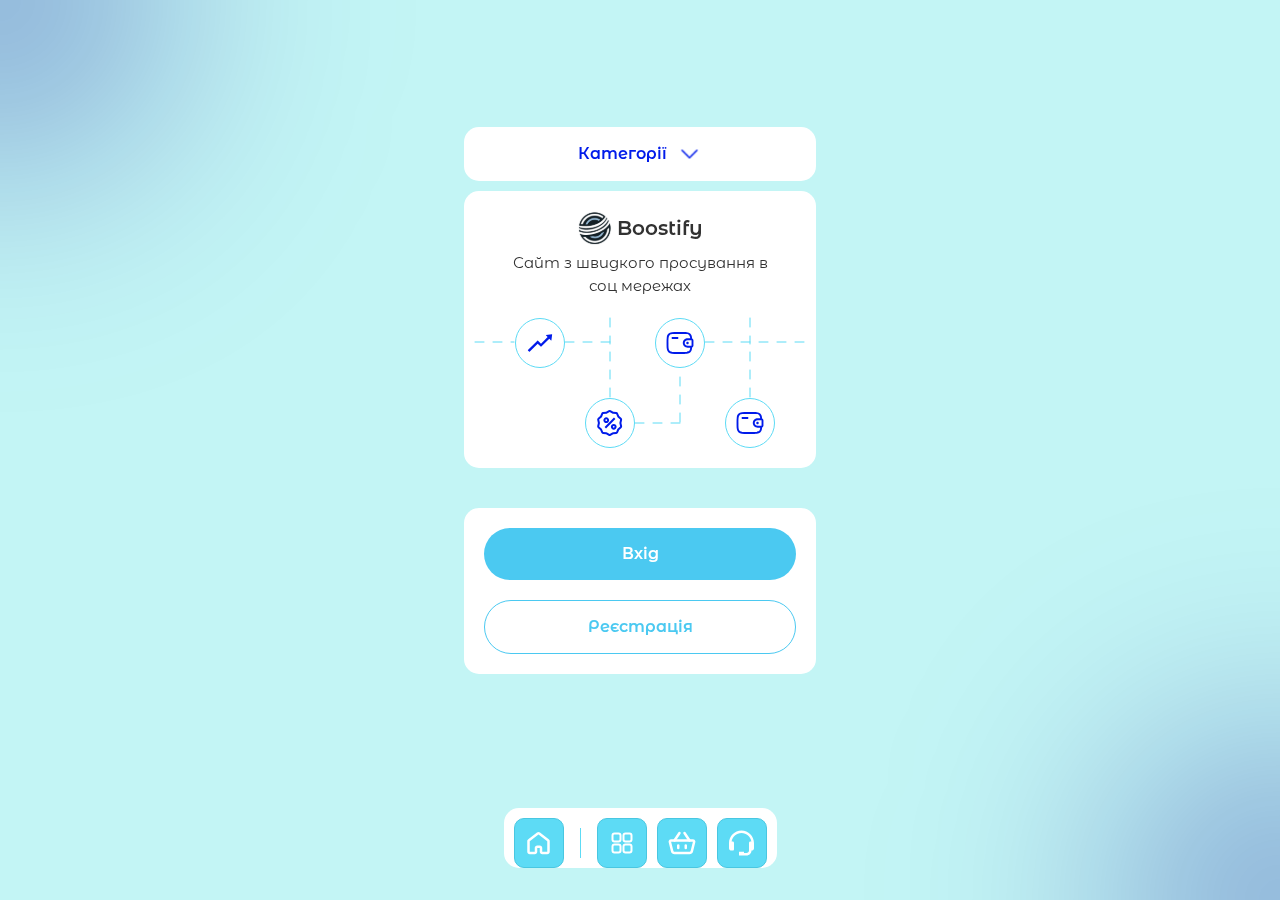
<file: index.html>
<!DOCTYPE html>
<html lang="en">

<head>
  <meta charset="UTF-8">
  <meta name="viewport" content="width=device-width, initial-scale=1.0">
  <title>Boostify</title>
  <link rel="stylesheet" href="css/index.css">
  <link rel="stylesheet" href="css/main.css">
  <link rel="stylesheet" href="css/footer.css">
</head>

<body>

  <div class="container">
    <div class="page__wrapper">
      <div class="main__page_content">
        <div class="main__page_upper">
          <div class="main__page_categories">
            <button class="main__page_category_btn" name="main__page_category_btn">
              <p class="main__page_categories_title">категорії</p>
              <a href="#">
                <img src="icons/arrow_down.svg" alt="">
              </a>
            </button>
            <div class="main__page_category_options">
              <div class="main__page_category_option">
                <img src="icons/instagram_logo.svg" alt="">
                <p class="main__page_category_name">instagram</p>
              </div>
              <div class="main__page_category_option">
                <img src="icons/tiktok_logo.svg" alt="">
                <p class="main__page_category_name">TikTok</p>
              </div>
              <div class="main__page_category_option">
                <img src="icons/telegram_logo.svg" alt="">
                <p class="main__page_category_name">telegram</p>
              </div>
            </div>
          </div>
          <div class="main__page_info">
            <div class="main__page_info_upper">
              <div class="main__page_info_logo">
                <img src="icons/boostify_logo.svg" alt="">
                <p class="boostify__logo_text">boostify</p>
              </div>
              <p class="main__page_info_desc">
                Сайт з швидкого просування в соц мережах
              </p>
            </div>
            <img src="imgs/branches.svg" alt="">
          </div>
        </div>
        <div class="main__page_lower">
          <a class="main__page_btn" href="pages/login.html">
            <button class="main__page_login">вхід</button>
          </a>
          <a class="main__page_btn" href="pages/register.html">
            <button class="main__page_register">реєстрація</button>
          </a>
        </div>
      </div>
      <div class="page__footer">
        <a class="footer__icon" href="./index.html">
          <img src="icons/home.svg" alt="">
        </a>
        <div class="vertical__line"></div>
        <div class="footer__other_icons">
          <a class="footer__icon" href="pages/order.html">
            <img src="icons/order.svg" alt="">
          </a>
          <a class="footer__icon" href="#">
            <img src="icons/cart.svg" alt="">
          </a>
          <a class="footer__icon" href="#">
            <img src="icons/support.svg" alt="">
          </a>
        </div>
      </div>
    </div>
  </div>

  <script>
    const selectBtn = document.querySelector(".main__page_category_btn")
    const options = document.querySelector(".main__page_category_options")

    const checkOptionsDisplay = () => {
      return options.style.display === "flex";
    }

    selectBtn.addEventListener("click", () => {
      options.style.display = checkOptionsDisplay() ? (options.style.display = "none", selectBtn.style.justifyContent = "center") : (options.style.display = "flex", selectBtn.style.justifyContent = "space-between")
    })
  </script>
</body>
</html>
</file>
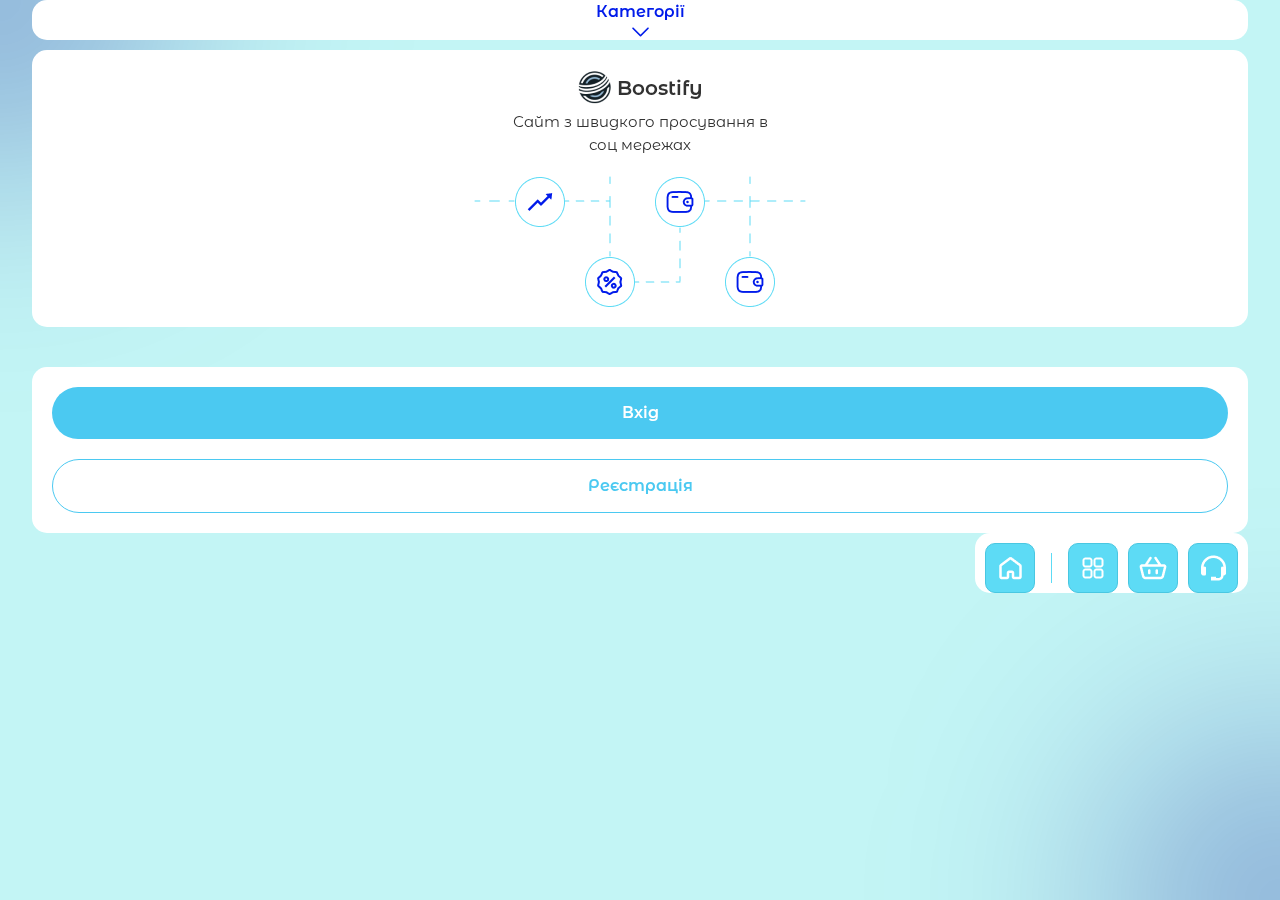
<file: pages/index.html>
<!DOCTYPE html>
<html lang="en">

<head>
  <meta charset="UTF-8">
  <meta name="viewport" content="width=device-width, initial-scale=1.0">
  <title>Boostify</title>
  <link rel="stylesheet" href="../css/index.css">
  <link rel="stylesheet" href="../css/main.css">
  <link rel="stylesheet" href="../css/footer.css">
</head>

<body>

  <div class="container">
    <div class="page_wrapper">
      <div class="main__page_content">
        <div class="main__page_upper">
          <div class="main__page_categories">
            <p class="main__page_categories_title">категорії</p>
            <a href="#">
              <img src="../icons/arrow_down.png" alt="">
            </a>
          </div>
          <div class="main__page_info">
            <div class="main__page_info_upper">
              <div class="main__page_info_logo">
                <img src="../icons/boostify_logo.png" alt="">
                <p class="boostify__logo_text">boostify</p>
              </div>
              <p class="main__page_info_desc">
                Сайт з швидкого просування в соц мережах
              </p>
            </div>
            <img src="../imgs/branches.png" alt="">
          </div>
        </div>
        <div class="main__page_lower">
          <a class="main__page_btn" href="../pages/login.html">
            <button class="main__page_login">вхід</button>
          </a>
          <a class="main__page_btn" href="../pages/register.html">
            <button class="main__page_register">реєстрація</button>
          </a>
        </div>
      </div>
      <div class="page__footer">
        <a class="footer__icon" href="../pages/index.html">
          <img src="../icons/home.png" alt="">
        </a>
        <div class="vertical__line"></div>
        <div class="footer__other_icons">
          <a class="footer__icon" href="#">
            <img src="../icons/windows.png" alt="">
          </a>
          <a class="footer__icon" href="#">
            <img src="../icons/cart.png" alt="">
          </a>
          <a class="footer__icon" href="#">
            <img src="../icons/support.png" alt="">
          </a>
        </div>
      </div>
    </div>
  </div>

</body>
</html>
</file>
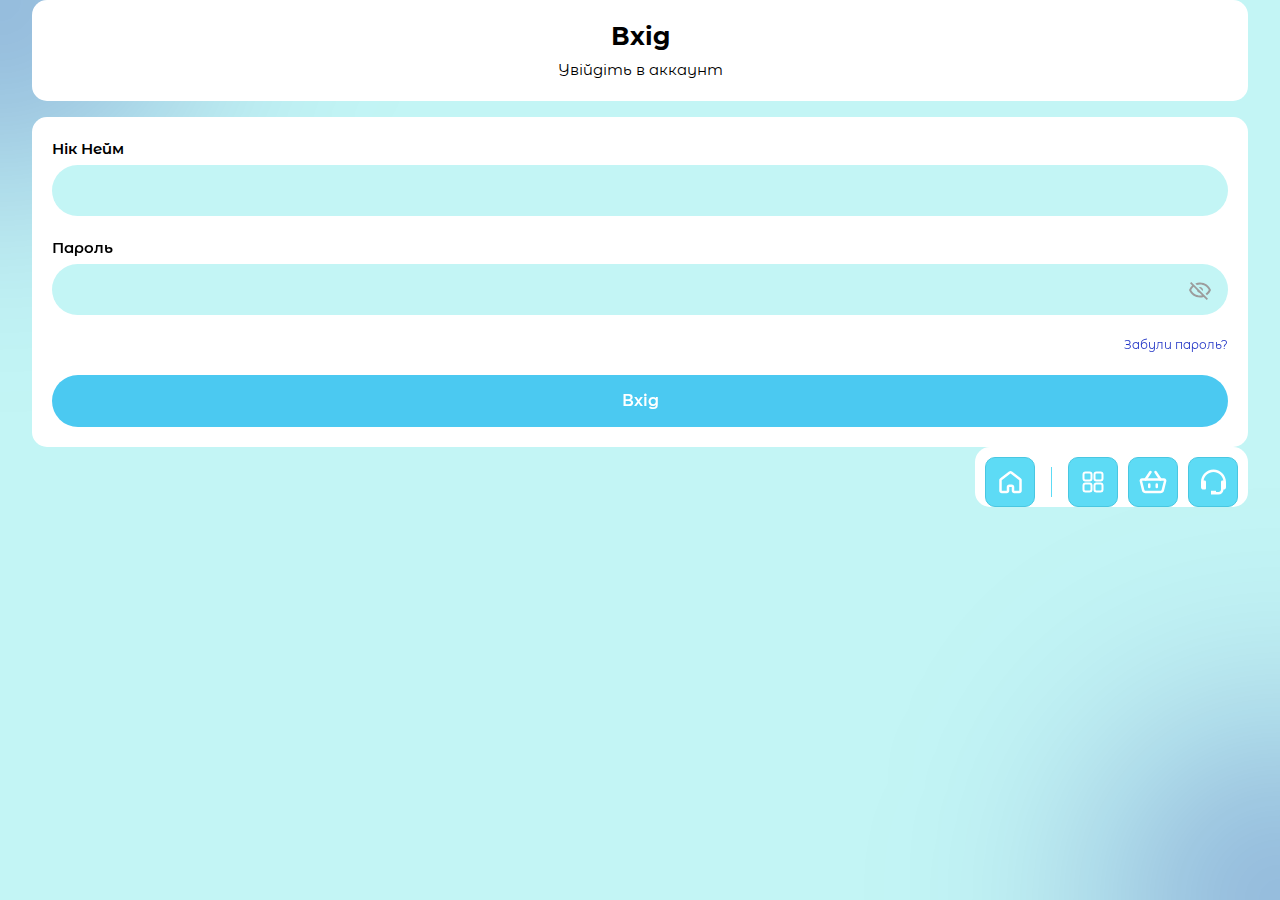
<file: login.html>
<!DOCTYPE html>
<html lang="en">
<head>
  <meta charset="UTF-8">
  <meta name="viewport" content="width=device-width, initial-scale=1.0">
  <title>Boostify | Login</title>
  <link rel="stylesheet" href="css/index.css">
  <link rel="stylesheet" href="css/footer.css">
  <link rel="stylesheet" href="css/login.css">
</head>
<body>

  <div class="container">
    <div class="page_wrapper">
      <div class="login__page_content">
        <div class="login__page_title">
          <h3 class="login__page_title_main">вхід</h3>
          <p class="login__page_title_desc">Увійдіть в аккаунт</p>
        </div>
        <div class="login__page_loginform">
          <div class="input__container">
            <p class="nickname__input_text">нік нейм</p>
            <input class="login__input" type="text">
          </div>
          <div class="input__container">
            <p class="password__input_text">пароль</p>
            <div class="input__password_container">
              <input class="login__input" type="password">
              <button class="login__hide_password">
                <img src="icons/password_hide.svg" alt="">
              </button>
            </div>
          </div>
          <a class="login__forgot_password" href="index.html">
            <p class="login__forgot_password">Забули пароль?</p>
          </a>
          <button class="login__login_btn">вхід</button>
        </div>
      </div>
      <div class="page__footer">
        <a class="footer__icon" href="index.html">
          <img src="icons/home.svg" alt="">
        </a>
        <div class="vertical__line"></div>
        <div class="footer__other_icons">
          <a class="footer__icon" href="#">
            <img src="icons/windows.svg" alt="">
          </a>
          <a class="footer__icon" href="#">
            <img src="icons/cart.svg" alt="">
          </a>
          <a class="footer__icon" href="#">
            <img src="icons/support.svg" alt="">
          </a>
        </div>
      </div>
    </div>
  </div>

</body>
</html>
</file>
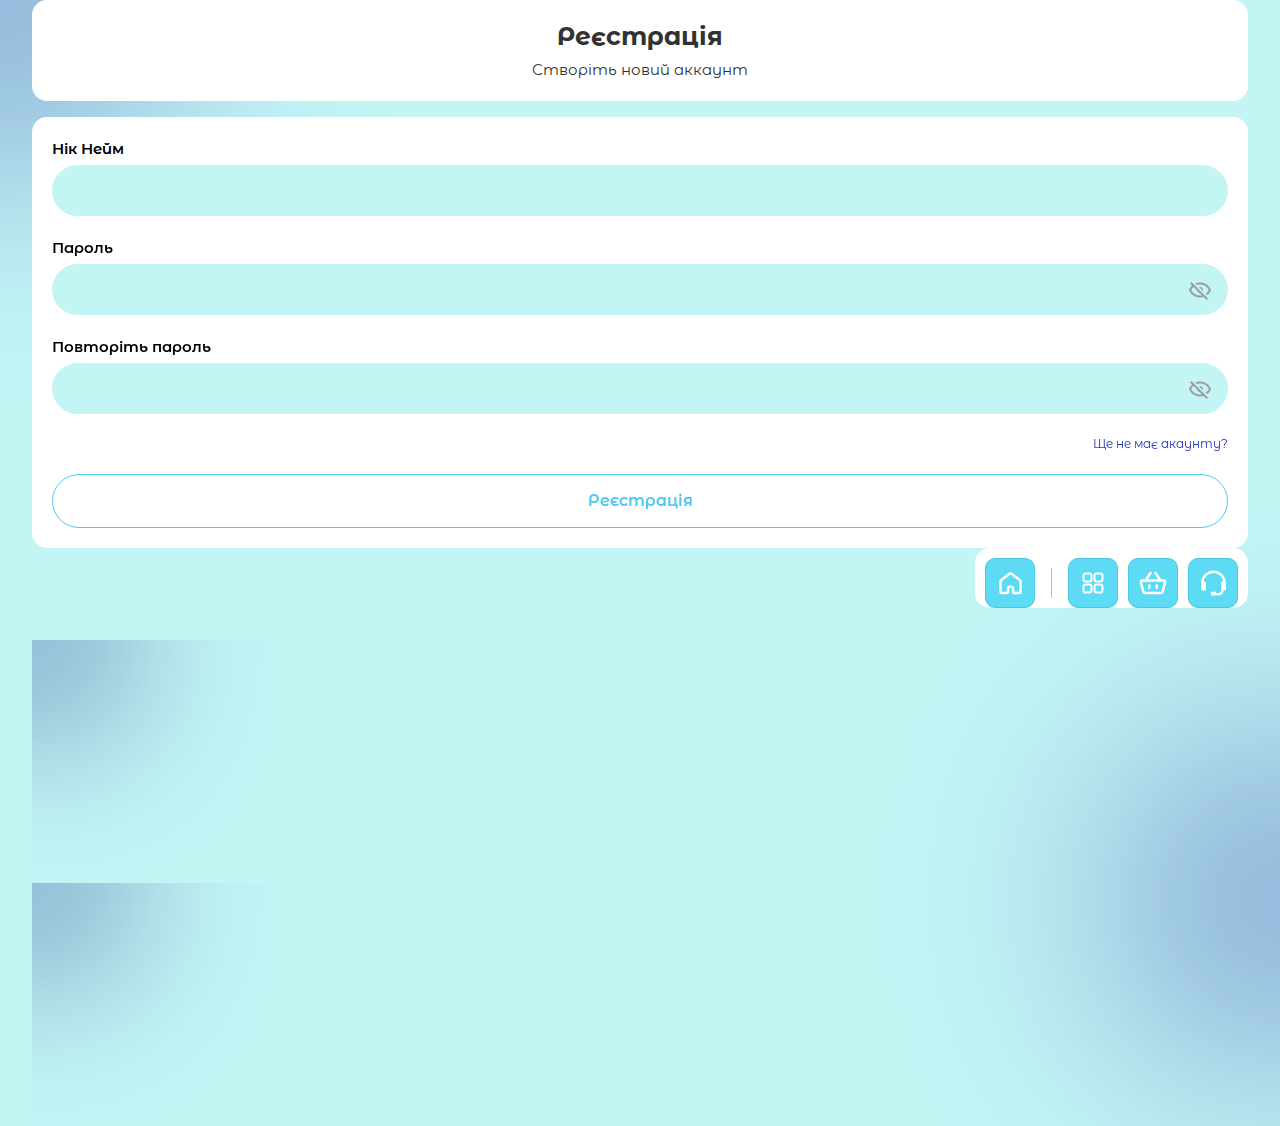
<file: register.html>
<!DOCTYPE html>
<html lang="en">
<head>
  <meta charset="UTF-8">
  <meta name="viewport" content="width=device-width, initial-scale=1.0">
  <title>Boostify | Register</title>
  <link rel="stylesheet" href="css/index.css">
  <link rel="stylesheet" href="css/footer.css">
  <link rel="stylesheet" href="css/register.css">
</head>
<body>

  <div class="container">
    <div class="page_wrapper">
      <div class="register__page_content">
        <div class="register__page_title">
          <h3 class="register__page_title_main">реєстрація</h3>
          <p class="register__page_title_desc">Створіть новий аккаунт</p>
        </div>
        <div class="register__page_registerform">
          <div class="input__container">
            <p class="nickname__input_text">нік нейм</p>
            <input class="register__input" type="text">
          </div>
          <div class="input__container">
            <p class="password__input_text">пароль</p>
            <div class="input__password_container">
              <input class="register__input" type="password">
              <button class="register__hide_password">
                <img src="icons/password_hide.png" alt="">
              </button>
            </div>
          </div>
          <div class="input__container">
            <p class="password__confirm_input_text">Повторіть пароль</p>
            <div class="input__password_confirm_container">
              <input class="register__input" type="password">
              <button class="register__hide_password">
                <img src="icons/password_hide.png" alt="">
              </button>
            </div>
          </div>
          <a class="register__noaccount" href="index.html">
            <p class="register__noaccount">Ще не має акаунту?</p>
          </a>
          <button class="register__register_btn">реєстрація</button>
        </div>
      </div>
      <div class="page__footer">
        <a class="footer__icon" href="index.html">
          <img src="icons/home.svg" alt="">
        </a>
        <div class="vertical__line"></div>
        <div class="footer__other_icons">
          <a class="footer__icon" href="#">
            <img src="icons/windows.svg" alt="">
          </a>
          <a class="footer__icon" href="#">
            <img src="icons/cart.svg" alt="">
          </a>
          <a class="footer__icon" href="#">
            <img src="icons/support.svg" alt="">
          </a>
        </div>
      </div>
    </div>
    <img class="circle__blur circle__blur_left" src="icons/blur_circle.svg" alt="">
    <img class="circle__blur circle__blur_right" src="icons/blur_circle.svg" alt="">
  </div>

</body>
</html>
</file>
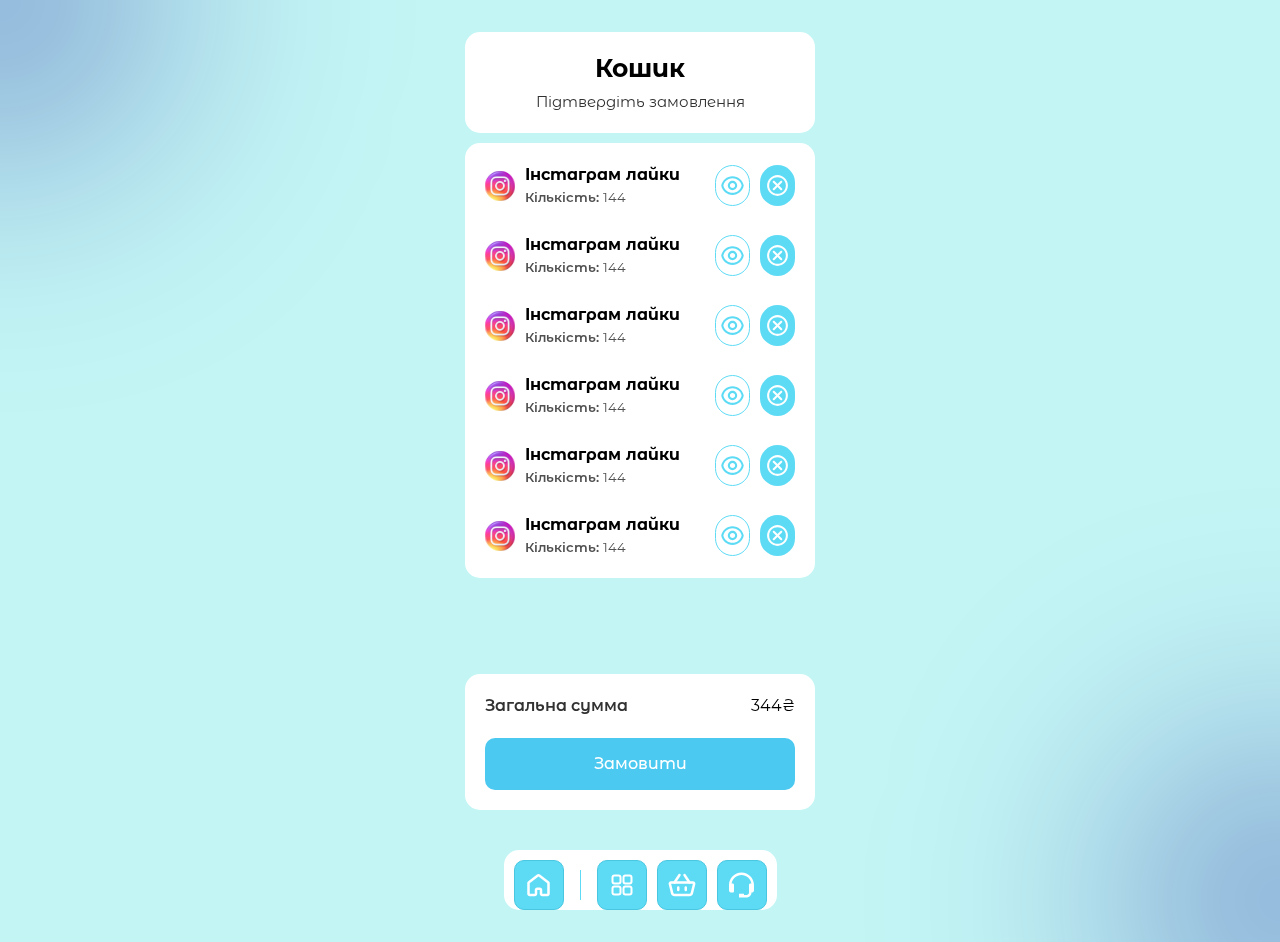
<file: pages/cart.html>
<!DOCTYPE html>
<html lang="en">

<head>
  <meta charset="UTF-8">
  <meta name="viewport" content="width=device-width, initial-scale=1.0">
  <title>Boostify | Cart</title>
  <link rel="stylesheet" href="../css/index.css">
  <link rel="stylesheet" href="../css/footer.css">
  <link rel="stylesheet" href="../css/cart.css">
</head>

<body>

  <div class="container">
    <div class="page__wrapper">
      <div class="cart__page_content">
        <div class="cart__page_main">
          <div class="cart__page_main_title">
            <h3 class="cart__page_main_text">кошик</h3>
            <p class="cart__page_main_desc">Підтвердіть замовлення</p>
          </div>
          <div class="cart__page_main_services">
            <div class="cart__page_main_service">
              <img src="../icons/instagram_logo.svg" alt="">
              <div class="cart__service_info">
                <h4 class="cart__service_name">Інстаграм лайки</h4>
                <p class="cart__service_quantity">Кількість: <span class="cart__service_quantity_number">144</span></p>
              </div>
              <div class="cart__page_main_service_actions">
                <button>
                  <img src="../icons/service_info.svg" alt="">
                </button>
                <button>
                  <img src="../icons/service_delete.svg" alt="">
                </button>
              </div>
            </div>
            <div class="cart__page_main_service">
              <img src="../icons/instagram_logo.svg" alt="">
              <div class="cart__service_info">
                <h4 class="cart__service_name">Інстаграм лайки</h4>
                <p class="cart__service_quantity">Кількість: <span class="cart__service_quantity_number">144</span></p>
              </div>
              <div class="cart__page_main_service_actions">
                <button>
                  <img src="../icons/service_info.svg" alt="">
                </button>
                <button>
                  <img src="../icons/service_delete.svg" alt="">
                </button>
              </div>
            </div>
            <div class="cart__page_main_service">
              <img src="../icons/instagram_logo.svg" alt="">
              <div class="cart__service_info">
                <h4 class="cart__service_name">Інстаграм лайки</h4>
                <p class="cart__service_quantity">Кількість: <span class="cart__service_quantity_number">144</span></p>
              </div>
              <div class="cart__page_main_service_actions">
                <button>
                  <img src="../icons/service_info.svg" alt="">
                </button>
                <button>
                  <img src="../icons/service_delete.svg" alt="">
                </button>
              </div>
            </div>
            <div class="cart__page_main_service">
              <img src="../icons/instagram_logo.svg" alt="">
              <div class="cart__service_info">
                <h4 class="cart__service_name">Інстаграм лайки</h4>
                <p class="cart__service_quantity">Кількість: <span class="cart__service_quantity_number">144</span></p>
              </div>
              <div class="cart__page_main_service_actions">
                <button>
                  <img src="../icons/service_info.svg" alt="">
                </button>
                <button>
                  <img src="../icons/service_delete.svg" alt="">
                </button>
              </div>
            </div>
            <div class="cart__page_main_service">
              <img src="../icons/instagram_logo.svg" alt="">
              <div class="cart__service_info">
                <h4 class="cart__service_name">Інстаграм лайки</h4>
                <p class="cart__service_quantity">Кількість: <span class="cart__service_quantity_number">144</span></p>
              </div>
              <div class="cart__page_main_service_actions">
                <button>
                  <img src="../icons/service_info.svg" alt="">
                </button>
                <button>
                  <img src="../icons/service_delete.svg" alt="">
                </button>
              </div>
            </div>
            <div class="cart__page_main_service">
              <img src="../icons/instagram_logo.svg" alt="">
              <div class="cart__service_info">
                <h4 class="cart__service_name">Інстаграм лайки</h4>
                <p class="cart__service_quantity">Кількість: <span class="cart__service_quantity_number">144</span></p>
              </div>
              <div class="cart__page_main_service_actions">
                <button>
                  <img src="../icons/service_info.svg" alt="">
                </button>
                <button>
                  <img src="../icons/service_delete.svg" alt="">
                </button>
              </div>
            </div>
          </div>
        </div>
        <div class="cart__page_total">
          <div class="cart__page_total_title">
            <p class="cart__page_total_price_text">Загальна сумма</p>
            <p class="cart__page_total_price">344₴</p>
          </div>
          <button class="cart__page_total_order_btn" id="orderBtn">замовити</button>
        </div>
      </div>
      <div class="page__footer">
        <a class="footer__icon" href="../index.html">
          <img src="../icons/home.svg" alt="">
        </a>
        <div class="vertical__line"></div>
        <div class="footer__other_icons">
          <a class="footer__icon" href="../pages/order.html">
            <img src="../icons/order.svg" alt="">
          </a>
          <a class="footer__icon" href="../pages/cart.html">
            <img src="../icons/cart.svg" alt="">
          </a>
          <a class="footer__icon" target="_blank" href="https://t.me//riseapp_support">
            <img src="../icons/support.svg" alt="">
          </a>
        </div>
      </div>
    </div>

    <div class="modal__contact" id="modalWindow">
      <div class="modal__contact_container">
        <div class="modal__contact_top">
          <img class="modal__contact_top_img" src="../icons/telegram_logo.svg" alt="">
          <input type="text" class="modal__contact_top_input" placeholder="Telegram нік або номер">
        </div>
        <div class="modal__contact_bottom">
          <button class="modal__contact_bottom_confirm">підтвердити</button>
          <button class="modal__contact_bottom_close" id="modalCloseBtn">
            <img src="../icons/modal_close.svg" alt="">
          </button>
        </div>
      </div>
    </div>
  </div>

  <script>
    const orderBtn = document.getElementById("orderBtn")
    const modalWindow = document.getElementById("modalWindow")

    const modalCloseBtn = document.getElementById("modalCloseBtn")

    const checkModalDisplay = () => {
      return modalWindow.style.display === "none";
    }

    orderBtn.addEventListener("click", () => {
      if (checkModalDisplay()) {
        modalWindow.style.display = "flex";
      } else {
        modalWindow.style.display = "none";
      }
    })

    modalCloseBtn.addEventListener("click", () => {
      modalWindow.style.display = "none"
    })
  </script>

</body>

</html>
</file>
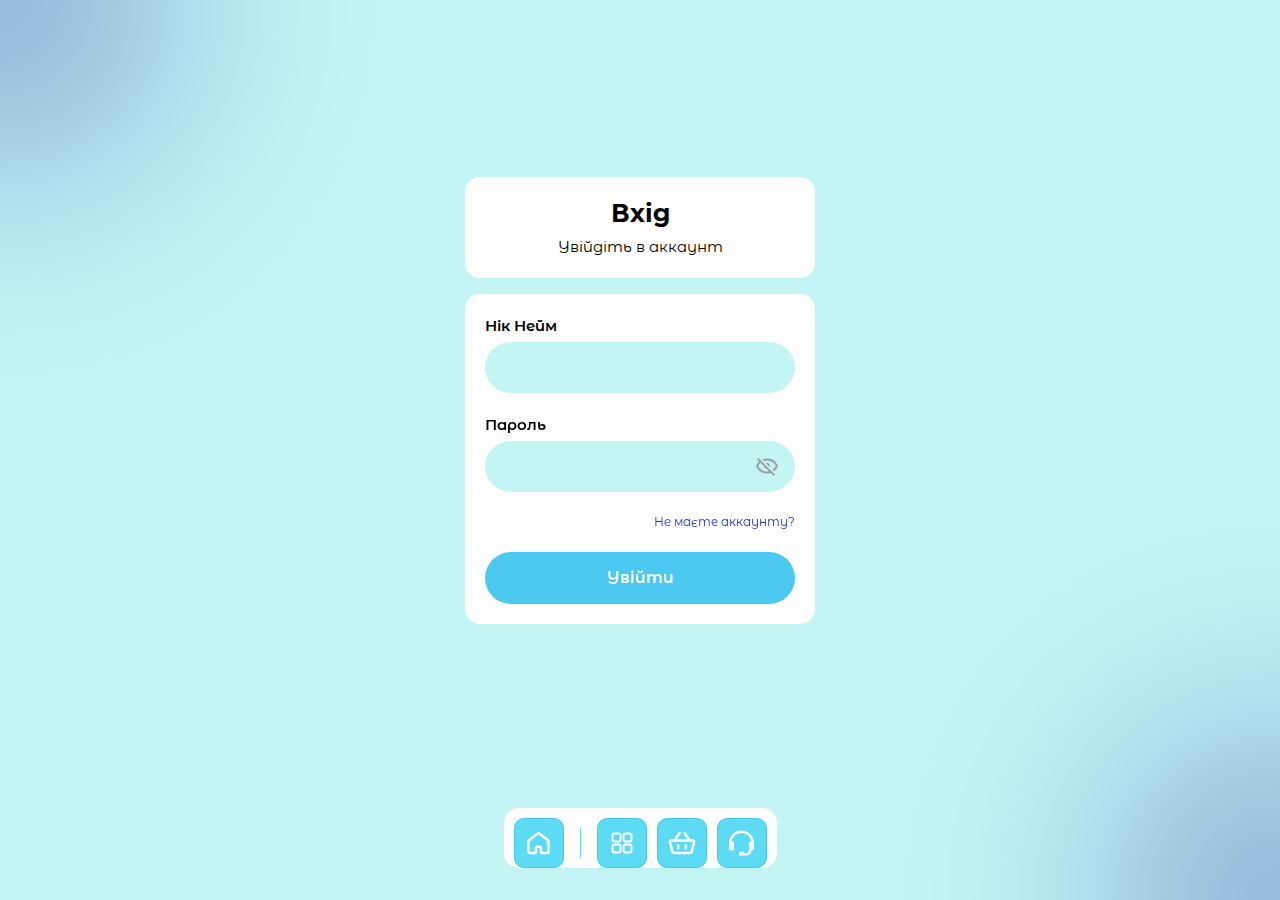
<file: pages/login.html>
<!DOCTYPE html>
<html lang="en">
<head>
  <meta charset="UTF-8">
  <meta name="viewport" content="width=device-width, initial-scale=1.0">
  <title>Boostify | Login</title>
  <link rel="stylesheet" href="../css/index.css">
  <link rel="stylesheet" href="../css/footer.css">
  <link rel="stylesheet" href="../css/login.css">
</head>
<body>

  <div class="container">
    <div class="page__wrapper">
      <div class="login__page_content">
        <div class="login__page_title">
          <h3 class="login__page_title_main">вхід</h3>
          <p class="login__page_title_desc">Увійдіть в аккаунт</p>
        </div>
        <div class="login__page_loginform">
          <div class="input__container">
            <p class="nickname__input_text">нік нейм</p>
            <input class="login__input" type="text">
          </div>
          <div class="input__container">
            <p class="password__input_text">пароль</p>
            <div class="input__password_container">
              <input class="login__input" type="password" id="passwordInput">
              <button class="login__hide_password" id="loginTogglePassword">
                <img src="../icons/password_hide.svg" alt="">
              </button>
            </div>
          </div>
          <a class="login__forgot_password" href="./register.html">
            <p class="login__forgot_password">Не маєте аккаунту?</p>
          </a>
          <button class="login__login_btn">увійти</button>
        </div>
      </div>
      <div class="page__footer">
        <a class="footer__icon" href="../index.html">
          <img src="../icons/home.svg" alt="">
        </a>
        <div class="vertical__line"></div>
        <div class="footer__other_icons">
          <a class="footer__icon" href="../pages/order.html">
            <img src="../icons/order.svg" alt="">
          </a>
          <a class="footer__icon" href="#">
            <img src="../icons/cart.svg" alt="">
          </a>
          <a class="footer__icon" href="#">
            <img src="../icons/support.svg" alt="">
          </a>
        </div>
      </div>
    </div>
  </div>

  <script>
    const togglePasswordBtn = document.getElementById("loginTogglePassword")
    const passwordInput = document.getElementById("passwordInput")
    
    togglePasswordBtn.addEventListener("click", () => {
      if (passwordInput.type === "password") {
        passwordInput.type = "text"
      } else {
        passwordInput.type = "password"
      }
    })
  </script>

</body>
</html>
</file>
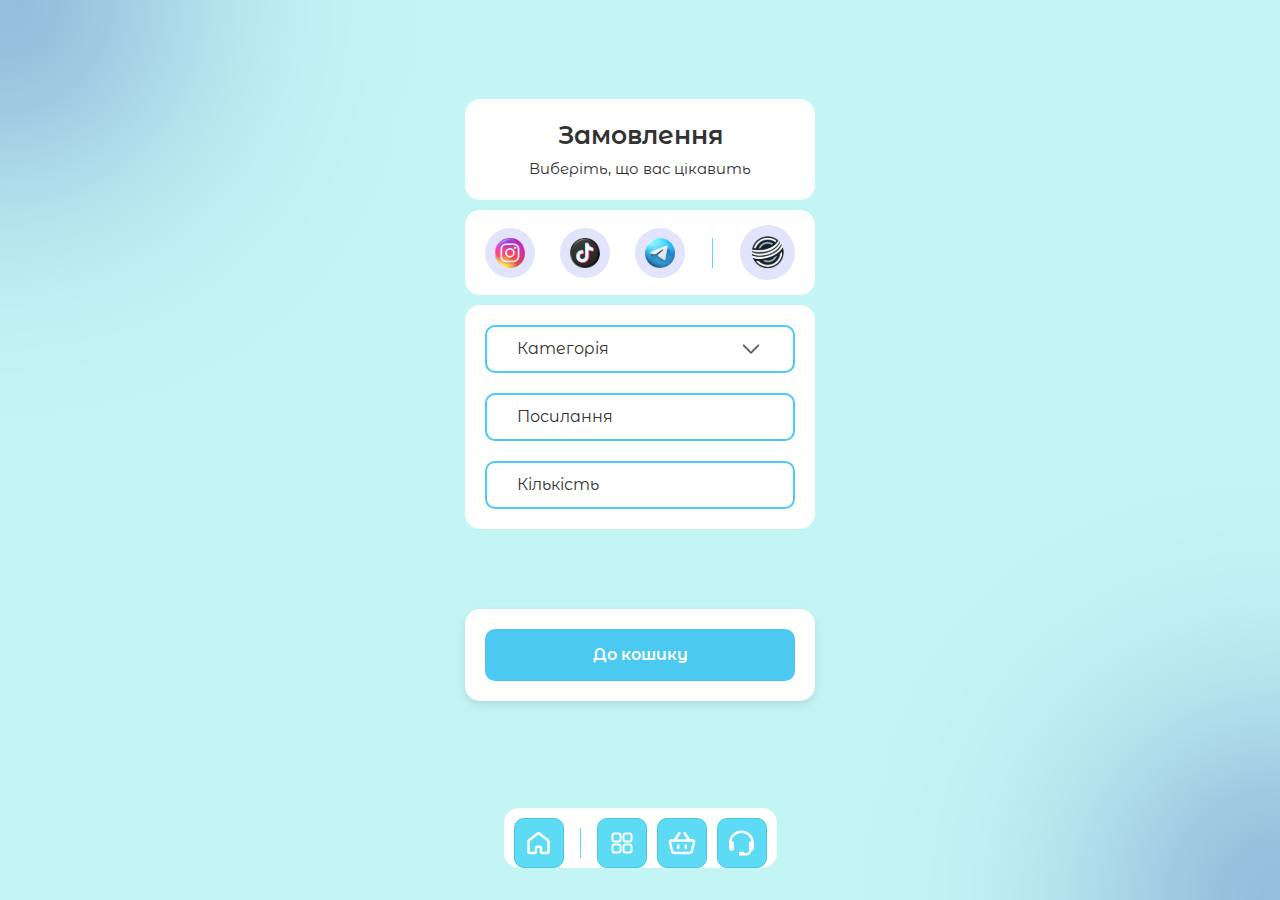
<file: pages/order.html>
<!DOCTYPE html>
<html lang="en">

<head>
  <meta charset="UTF-8">
  <meta name="viewport" content="width=device-width, initial-scale=1.0">
  <title>Boostify | Order</title>
  <link rel="stylesheet" href="../css/index.css">
  <link rel="stylesheet" href="../css/footer.css">
  <link rel="stylesheet" href="../css/order.css">
</head>

<body>

  <div class="container">
    <div class="page__wrapper">
      <div class="order__page__content">
        <div class="order__page_main">
          <div class="order__page_top">
            <h3 class="order__page_top_title">замовлення</h3>
            <p class="order__page_top_desc">Виберіть, що вас цікавить</p>
          </div>
          <div class="order__page_mid">
            <div class="order__page_mid_services">
              <button class="order__page_mid_service">
                <img src="../icons/instagram_logo.svg" alt="">
              </button>
              <button class="order__page_mid_service">
                <img src="../icons/tiktok_logo.svg" alt="">
              </button>
              <button class="order__page_mid_service">
                <img src="../icons/telegram_logo.svg" alt="">
              </button>
            </div>
            <div class="vertical__line"></div>
            <div class="order__page_mid_logo">
              <img src="../icons/boostify_logo.svg" alt="boostify logo">
            </div>
          </div>
          <div class="order__page_inputs">
            <div class="order__page_inputs_category">
              <button class="category__select_btn" name="category__select_btn" value="options">
                <p class="category__btn_text">категорія</p>
                <img id="categoryArrow" src="../icons/category_arrow_down.svg" alt="">
              </button>
              <div class="category__options">
                <button class="category__option">
                  <p class="category__name">Нормальні (стабільні)</p>
                  <p class="category__price">190₴</p>
                </button>
                <button class="category__option">
                  <p class="category__name">ВІП категорія</p>
                  <p class="category__price">310₴</p>
                </button>
              </div>
            </div>
            <input class="order__page_input" type="text" placeholder="посилання">
            <input class="order__page_input" type="text" placeholder="кількість">
          </div>
        </div>
        <div class="order__page_lower">
          <a href="../pages/cart.html" class="order__page_lower_btn">До кошику</a>
        </div>
      </div>
      <div class="page__footer">
        <a class="footer__icon" href="../index.html">
          <img src="../icons/home.svg" alt="">
        </a>
        <div class="vertical__line"></div>
        <div class="footer__other_icons">
          <a class="footer__icon" href="../pages/order.html">
            <img src="../icons/order.svg" alt="">
          </a>
          <a class="footer__icon" href="../pages/cart.html">
            <img src="../icons/cart.svg" alt="">
          </a>
          <a class="footer__icon" target="_blank" href="https://t.me//riseapp_support">
            <img src="../icons/support.svg" alt="">
          </a>
        </div>
      </div>
    </div>
  </div>

  <script>
    const optionsBtn = document.querySelector(".category__select_btn")
    const categoryOptions = document.querySelector(".category__options")
    const categoryArrow = document.getElementById("categoryArrow")
    const orderPageInput = document.querySelectorAll(".order__page_input")

    const checkCategoryDisplay = () => {
      return categoryOptions.style.display === "flex";
    }

    optionsBtn.addEventListener("click", () => {
      if (checkCategoryDisplay()) {
        categoryOptions.style.display = "none"
        orderPageInput.forEach(input => input.style.display = "flex")
        optionsBtn.style.borderColor = "#4BC9F1"
        categoryArrow.src = "../icons/category_arrow_down.svg"
      } else {
        categoryOptions.style.display = "flex"
        orderPageInput.forEach(input => input.style.display = "none")
        optionsBtn.style.borderColor = "#E1E4FA"
        categoryArrow.src = "../icons/arrow_up_category.svg"
      }
    })
  </script>

</body>

</html>
</file>
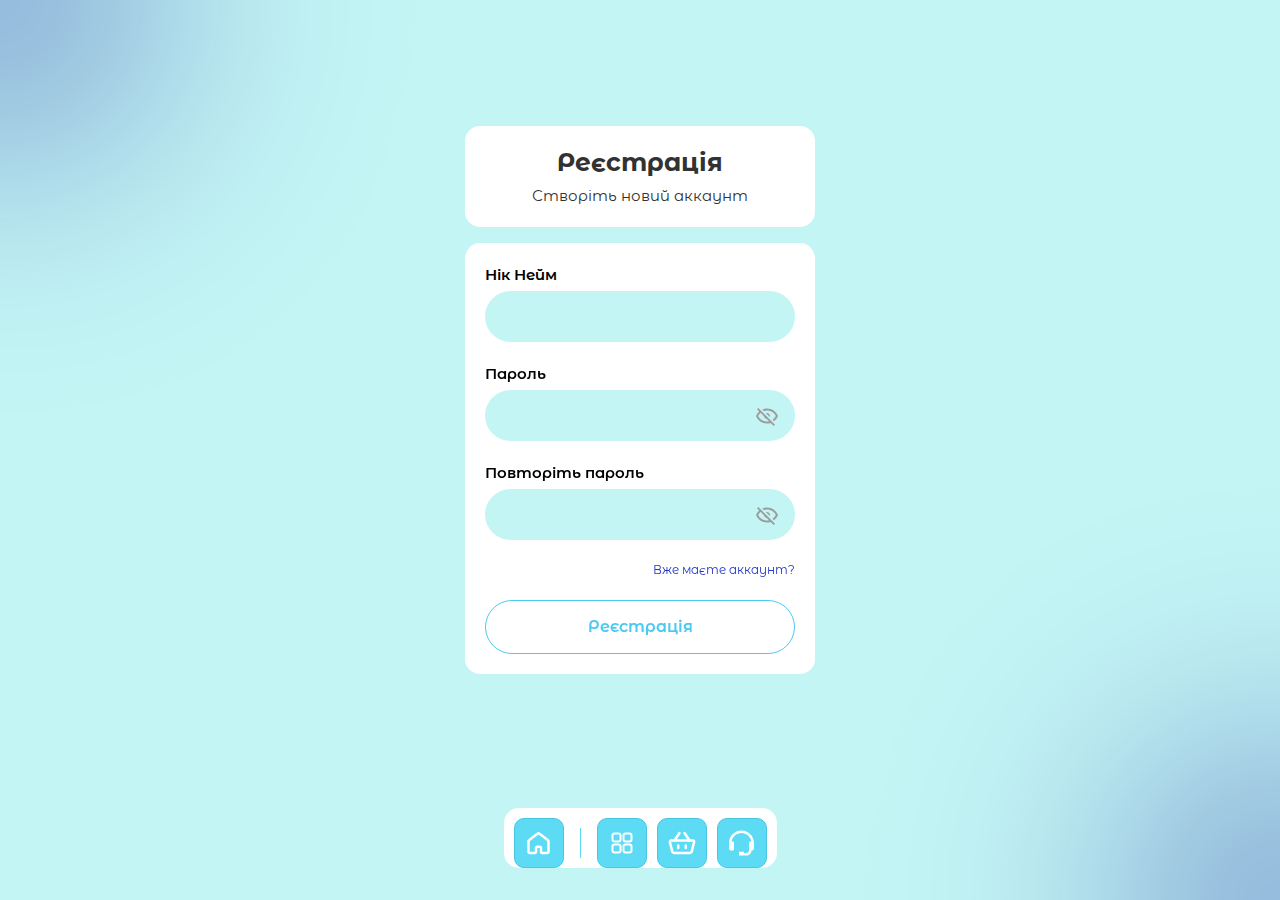
<file: pages/register.html>
<!DOCTYPE html>
<html lang="en">
<head>
  <meta charset="UTF-8">
  <meta name="viewport" content="width=device-width, initial-scale=1.0">
  <title>Boostify | Register</title>
  <link rel="stylesheet" href="../css/index.css">
  <link rel="stylesheet" href="../css/footer.css">
  <link rel="stylesheet" href="../css/register.css">
</head>
<body>

  <div class="container">
    <div class="page__wrapper">
      <div class="register__page_content">
        <div class="register__page_title">
          <h3 class="register__page_title_main">реєстрація</h3>
          <p class="register__page_title_desc">Створіть новий аккаунт</p>
        </div>
        <div class="register__page_registerform">
          <div class="input__container">
            <p class="nickname__input_text">нік нейм</p>
            <input class="register__input" type="text">
          </div>
          <div class="input__container">
            <p class="password__input_text">пароль</p>
            <div class="input__password_container">
              <input class="register__input" type="password">
              <button class="register__hide_password">
                <img src="../icons/password_hide.svg" alt="">
              </button>
            </div>
          </div>
          <div class="input__container">
            <p class="password__confirm_input_text">Повторіть пароль</p>
            <div class="input__password_confirm_container">
              <input class="register__input" type="password">
              <button class="register__hide_password">
                <img src="../icons/password_hide.svg" alt="">
              </button>
            </div>
          </div>
          <a class="register__noaccount" href="./login.html">
            <p class="register__noaccount">Вже маєте аккаунт?</p>
          </a>
          <button class="register__register_btn">реєстрація</button>
        </div>
      </div>
      <div class="page__footer">
        <a class="footer__icon" href="../index.html">
          <img src="../icons/home.svg" alt="">
        </a>
        <div class="vertical__line"></div>
        <div class="footer__other_icons">
          <a class="footer__icon" href="../pages/order.html">
            <img src="../icons/order.svg" alt="">
          </a>
          <a class="footer__icon" href="#">
            <img src="../icons/cart.svg" alt="">
          </a>
          <a class="footer__icon" href="#">
            <img src="../icons/support.svg" alt="">
          </a>
        </div>
      </div>
    </div>
  </div>

</body>
</html>
</file>
<file: css/index.css>
@import url('https://fonts.googleapis.com/css2?family=Montserrat+Alternates:ital,wght@0,100;0,200;0,300;0,400;0,500;0,600;0,700;0,800;0,900;1,100;1,200;1,300;1,400;1,500;1,600;1,700;1,800;1,900&display=swap');

:root {
  --clr-white: #FFFFFF;
  --clr-blue: #4BC9F1;
  --clr-lightblue: #C3F5F5;
  --clr-darkblue: #011BEA;
  --border-radius15: 15px;
  --border-radius10: 10px
}

* {
  margin: 0;
  padding: 0;
  line-height: calc(1em + 0.5rem);
  font-family: "Montserrat Alternates", serif;
  list-style: none;
  text-decoration: none;
  box-sizing: border-box;
}

html {
  scroll-behavior: smooth;
}

body {
  background-color: var(--clr-lightblue);
  overflow-x: hidden;
  position: relative;
  min-height: 100vh;
  display: flex;
  flex-direction: column;
}

body::before,
body::after {
  content: "";
  position: fixed;
  width: 30rem;
  height: 30rem;
  background: radial-gradient(circle, rgba(0, 0, 140, 0.5) 0%, rgba(0, 0, 0, 0) 70%);
  filter: blur(110px);
  z-index: -1;
  pointer-events: none;
}

body::before {
  top: 0;
  left: 0;
  transform: translate(-50%, -50%);
}

body::after {
  bottom: 0;
  right: 0;
  transform: translate(50%, 50%);
}

img,
picture,
video,
canvas,
svg {
  display: block;
  max-width: 100%;
  user-select: none;
  -webkit-user-drag: none;
}

button {
  display: inline-block;
  padding: 0;
  border: none;
  background: none;
  cursor: pointer;
}

.container {
  height: 100%;
  width: 100%;
  margin-left: auto;
  margin-right: auto;
  padding-left: .5rem;
  padding-right: .5rem;
  padding: 0 2rem;
}


@media (min-width: 475px) {
  .container {
    max-width: 475px;
  }
}

@media (min-width: 640px) {
  .container {
    max-width: 640px;
  }
}

@media (min-width: 768px) {
  .container {
    max-width: 768px;
  }
}

@media (min-width: 1024px) {
  .container {
    max-width: 1024px;
  }
}

@media (min-width: 1280px) {
  .container {
    max-width: 1280px;
  }
}

@media (min-width: 1536px) {
  .container {
    max-width: 1536px;
  }
}
</file>
<file: css/main.css>
.main__page_content {
  flex-grow: 1;
  display: flex;
  flex-direction: column;
  justify-content: center;
  gap: 2.5rem;
  min-width: 350px;
}

.main__page_upper {
  display: flex;
  flex-direction: column;
  gap: 10px;
}

.main__page_category_btn {
  position: relative;
  display: flex;
  align-items: center;
  justify-content: center;
  width: 100%;
  gap: 10px;
  padding: 15px 20px;
}

.main__page_category_options {
  width: 100%;
  display: none;
  flex-direction: column;
  justify-content: center;
  background-color: var(--clr-white);
  border-bottom-left-radius: 15px;
  border-bottom-right-radius: 15px;
}

.main__page_category_option {
  display: flex;
  align-items: center;
  width: 100%;
  border-top: 1px solid #E1E4FA;
  padding: 15px 20px;
  gap: 10px;
}

.main__page_category_name {
  text-transform: capitalize;
  font-size: 16px;
  color: #011BEA;
  font-weight: 500;
}

.main__page_categories {
  width: 100%;
  background-color: var(--clr-white);
  border-radius: var(--border-radius15);
  display: flex;
  flex-direction: column;
  align-items: center;
  justify-content: center;
}

.main__page_categories_title {
  color: var(--clr-darkblue);
  text-transform: capitalize;
  font-weight: 600;
  font-size: 16px;
}

.main__page_info {
  background-color: var(--clr-white);
  border-radius: var(--border-radius15);
  display: flex;
  flex-direction: column;
  align-items: center;
  justify-content: center;
  padding: 20px 10px;
  gap: 20px;
}

.main__page_info_upper {
  display: flex;
  flex-direction: column;
  align-items: center;
  gap: 5px;
}

.main__page_info_logo {
  display: flex;
  align-items: center;
  gap: 5px;
}

.boostify__logo_text {
  font-size: 20px;
  color: #323232;
  text-transform: capitalize;
  font-weight: 600;
}

.main__page_info_desc {
  text-align: center;
  font-size: 15px;
  max-width: 256px;
  color: #323232;
}

.main__page_lower {
  background-color: var(--clr-white);
  border-radius: var(--border-radius15);
  padding: 20px;
  display: flex;
  flex-direction: column;
  gap: 20px;
}

.main__page_btn {
  border-radius: 60px;
}

.main__page_login,
.main__page_register {
  width: 100%;
  border-radius: 60px;
  padding: 14px 10px;
  font-size: 16px;
  text-transform: capitalize;
  font-weight: 600;
}

.main__page_login {
  background-color: var(--clr-blue);
  color: var(--clr-white);
}

.main__page_register {
  border: 1px solid var(--clr-blue);
  color: var(--clr-blue);
}
</file>
<file: css/footer.css>
.page__wrapper {
  min-height: 100dvh;
  display: flex;
  flex-direction: column;
  align-items: center;
  padding-top: 2rem;
  gap: 40px;
}

.page__footer {
  display: flex;
  align-items: center;
  justify-self: flex-end;
  padding: 10px;
  margin-top: auto;
  margin-bottom: 2rem;
  background-color: var(--clr-white);
  border-radius: var(--border-radius15);
  gap: 1rem;
  padding-bottom: env(safe-area-inset-bottom);
}

.vertical__line {
  height: 30px;
  border-left: 1px solid #5DDBF5;
}

.footer__other_icons {
  display: flex;
  align-items: center;
  justify-content: center;
  gap: 10px;
}

.footer__icon {
  background-color: #5DDBF5;
  padding: 0.5rem;
  border-radius: var(--border-radius10);
  border: 1px solid #49C7E1;
  display: flex;
  align-items: center;
  justify-content: center;
  width: 50px;
  height: 50px;
}
</file>
<file: css/login.css>
.login__page_content {
  flex-grow: 1;
  display: flex;
  flex-direction: column;
  justify-content: center;
  min-width: 350px;
  gap: 1rem;
}

.login__page_title {
  background-color: var(--clr-white);
  padding: 20px;
  display: flex;
  flex-direction: column;
  align-items: center;
  justify-content: center;
  border-radius: var(--border-radius15);
  gap: 5px;
}

.login__page_title_main {
  text-transform: capitalize;
  font-size: 25px;
}

.login__page_title_desc {
  font-size: 15px;
}

.login__page_loginform {
  display: flex;
  flex-direction: column;
  gap: 20px;
  justify-content: center;
  background-color: var(--clr-white);
  border-radius: var(--border-radius15);
  padding: 20px;
}

.login__input {
  border-radius: 60px;
  background-color: var(--clr-lightblue);
  border: none;
  padding: 15px;
  width: 100%;
  font-size: 13px;
  color: #505050;
}

.login__input:focus {
  outline: none;
  outline: 2px solid #F0F0F0;
}

.input__container {
  display: flex;
  flex-direction: column;
  gap: 5px;
}

.nickname__input_text {
  text-transform: capitalize;
  font-size: 15px;
  font-weight: 600;
}

.password__input_text {
  text-transform: capitalize;
  font-size: 15px;
  font-weight: 600;
}

.input__password_container {
  display: flex;
  position: relative;
}

.login__hide_password {
  position: absolute;
  right: 1rem;
  top: 50%;
  transform: translateY(-50%);
}

.login__forgot_password {
  align-self: flex-end;
  width: fit-content;
  font-size: 12px;
  color: #2336C6;
}

.login__login_btn {
  background-color: var(--clr-blue);
  padding: 14px 10px;
  border-radius: 60px;
  color: var(--clr-white);
  font-size: 16px;
  font-weight: 600;
  text-transform: capitalize;
}
</file>
<file: css/register.css>
.register__page_content {
  flex-grow: 1;
  display: flex;
  flex-direction: column;
  justify-content: center;
  min-width: 350px;
  gap: 1rem;
}

.register__page_title {
  background-color: var(--clr-white);
  padding: 20px;
  display: flex;
  flex-direction: column;
  align-items: center;
  justify-content: center;
  border-radius: var(--border-radius15);
  gap: 5px;
}

.register__page_title_main {
  text-transform: capitalize;
  font-size: 25px;
  color: #323232;
}

.register__page_title_desc {
  font-size: 15px;
  color: #323232;
}

.register__page_registerform {
  display: flex;
  flex-direction: column;
  gap: 20px;
  justify-content: center;
  background-color: var(--clr-white);
  border-radius: var(--border-radius15);
  padding: 20px;
}

.register__input {
  border-radius: 60px;
  background-color: var(--clr-lightblue);
  border: none;
  padding: 15px;
  width: 100%;
  font-size: 13px;
  color: #505050;
}

.register__input:focus {
  outline: none;
  outline: 2px solid #F0F0F0;
}

.input__container {
  display: flex;
  flex-direction: column;
  gap: 5px;
}

.nickname__input_text {
  text-transform: capitalize;
  font-size: 15px;
  font-weight: 600;
}

.password__input_text {
  text-transform: capitalize;
  font-size: 15px;
  font-weight: 600;
}

.input__password_container,
.input__password_confirm_container {
  display: flex;
  position: relative;
}

.register__hide_password {
  position: absolute;
  right: 1rem;
  top: 50%;
  transform: translateY(-50%);
}

.password__confirm_input_text {
  font-size: 15px;
  font-weight: 600;
}

.register__noaccount {
  align-self: flex-end;
  width: fit-content;
  font-size: 12px;
  color: #2336C6;
}

.register__register_btn {
  background-color: none;
  padding: 14px 10px;
  border-radius: 60px;
  border: 1px solid var(--clr-blue);
  color: var(--clr-blue);
  font-size: 16px;
  font-weight: 600;
  text-transform: capitalize;
}
</file>
<file: css/cart.css>
.cart__page_content {
  flex-grow: 1;
  display: flex;
  flex-direction: column;
  justify-content: center;
  min-width: 350px;
  gap: 6rem;
}

.cart__page_main {
  display: flex;
  flex-direction: column;
  justify-content: center;
  gap: 10px;
}

.cart__page_main_title {
  background-color: var(--clr-white);
  border-radius: var(--border-radius15);
  padding: 20px;
  display: flex;
  flex-direction: column;
  align-items: center;
  justify-content: center;
  gap: 5px;
}

.cart__page_main_text {
  font-size: 25px;
  text-transform: capitalize;
}

.cart__page_main_desc {
  font-size: 15px;
  color: #323232;
}

.cart__page_main_services {
  background-color: var(--clr-white);
  border-radius: var(--border-radius15);
  padding: 20px;
  display: flex;
  flex-direction: column;
  justify-content: center;
  gap: 25px;
  width: 100%;
}

.cart__page_main_service {
  display: flex;
  align-items: center;
  width: 100%;
}

.cart__service_info {
  margin-left: 10px;
}

.cart__service_name {
  font-size: 16px;
}

.cart__service_quantity {
  font-size: 13px;
  font-weight: 600;
  color: #505050;
}

.cart__service_quantity_number {
  font-weight: 400;
}

.cart__page_main_service_actions {
  display: flex;
  align-items: center;
  margin-left: auto;
  gap: 10px;
}

.cart__page_total {
  display: flex;
  flex-direction: column;
  background-color: var(--clr-white);
  border-radius: var(--border-radius15);
  padding: 20px;
  gap: 20px;
}

.cart__page_total_title {
  display: flex;
  flex-direction: row;
  align-items: center;
  justify-content: space-between;
}

.cart__page_total_price_text {
  font-size: 16px;
  font-weight: 600;
  color: #323232;
}

.cart__page_total_price {
  font-weight: 400;
}

.cart__page_total_order_btn {
  width: 100%;
  background-color: #4BC9F1;
  border-radius: var(--border-radius10);
  color: var(--clr-white);
  text-transform: capitalize;
  font-size: 16px;
  padding: 14px 10px;
  font-weight: 500;
}

.modal__contact {
  display: none;
  align-items: center;
  justify-content: center;
  position: fixed;
  top: 0;
  left: 0;
  right: 0;
  bottom: 0;
  min-height: 100vh;
  background-color: rgba(0, 0, 0, 0.7);
}

.modal__contact_container {
  display: flex;
  flex-direction: column;
  justify-content: center;
  min-width: 350px;
  background-color: var(--clr-white);
  border-radius: var(--border-radius15);
  padding: 20px;
  gap: 20px;
}

.modal__contact_top {
  display: flex;
  width: 100%;
  gap: 10px;
}

.modal__contact_top_img {
  background-color: #C3F5F5;
  padding: 12px 15px;
  border-radius: var(--border-radius10);
}

.modal__contact_top_input {
  width: 100%;
  background-color: #C3F5F5;
  border-radius: var(--border-radius10);
  padding: 12px 15px;
  font-size: 13px;
  color: #505050;
  border: none;
}

.modal__contact_top_input:focus {
  outline: 2px solid #F0F0F0;
}

.modal__contact_bottom {
  display: flex;
  gap: 10px;
}

.modal__contact_bottom_confirm {
  background-color: transparent;
  border-radius: var(--border-radius10);
  border: 1px solid #4BC9F1;
  color: #4BC9F1;
  padding: 10px 14px;
  font-size: 16px;
  text-transform: capitalize;
  font-weight: 500;
  flex: 1;
}

.modal__contact_bottom_close {
  background-color: transparent;
  border-radius: var(--border-radius10);
  border: 1px solid #4BC9F1;
  padding: 10px 14px;
}
</file>
<file: css/order.css>
.order__page__content {
  flex-grow: 1;
  display: flex;
  flex-direction: column;
  justify-content: center;
  min-width: 350px;
  gap: 5rem;
}

.order__page_main {
  display: flex;
  flex-direction: column;
  align-items: center;
  justify-content: center;
  gap: 10px;
}

.order__page_top {
  background-color: var(--clr-white);
  display: flex;
  flex-direction: column;
  align-items: center;
  justify-content: center;
  padding: 20px;
  border-radius: var(--border-radius15);
  width: 100%;
  gap: 5px;
}

.order__page_top_title {
  font-size: 25px;
  text-transform: capitalize;
  font-weight: 600;
  color: #323232;
}

.order__page_top_desc {
  font-size: 15px;
  color: #323232;
}

.order__page_mid {
  background-color: var(--clr-white);
  width: 100%;
  display: flex;
  align-items: center;
  justify-content: space-between;
  padding: 15px 20px;
  border-radius: var(--border-radius15);
}

.order__page_mid_services {
  display: flex;
  align-items: center;
  gap: 25px;
}

.order__page_mid_service {
  display: flex;
  border-radius: 999px;
  background: #E1E4FA;
  padding: 10px;
  transition: background-color 0.2s ease-in-out, box-shadow 0.1s ease-in-out;
}

.order__page_mid_logo {
  display: flex;
  border-radius: 999px;
  background: #E1E4FA;
  padding: 10px;
}

.order__page_mid_service:hover {
  background-color: var(--clr-white);
  outline: 1px solid #4BC9F1;
  box-shadow: 0 2px 10px rgba(0, 0, 0, 0.25);
  transform: scale(1.05);
  transition: transform 0.05s ease-in-out;
}

.order__page_mid_service:active {
  transform: scale(0.95);
  transition: none;
}

.order__page_mid_btn {
  display: flex;
  align-items: center;
  justify-content: center;
  padding: 15px 10px;
  gap: 10px;
  border-radius: 999px;
  background-color: #E1E4FA;
}

.order__page_mid_btn_text {
  text-transform: capitalize;
  font-size: 15px;
  font-weight: 600;
  color: #323232;
}

.order__page_inputs {
  background-color: var(--clr-white);
  padding: 20px;
  border-radius: var(--border-radius15);
  width: 100%;
  display: flex;
  flex-direction: column;
  justify-content: center;
  gap: 20px;
}

.order__page_input {
  border: 2px solid #4BC9F1;
  border-radius: var(--border-radius10);
  padding: 10px 30px;
  font-size: 16px;
  color: #323232;
}

.order__page_input:focus {
  outline: none;
}

.order__page_input::placeholder {
  font-size: 16px;
  color: #323232;
  text-transform: capitalize;
}

.order__page_inputs_category {
  display: flex;
  justify-content: center;
  flex-direction: column;
  gap: 20px;
}

.category__select_btn {
  display: flex;
  align-items: center;
  justify-content: space-between;
  text-transform: capitalize;
  width: 100%;
  border: 2px solid #4BC9F1;
  border-radius: var(--border-radius10);
  padding: 10px 30px;
  font-size: 16px;
  color: #323232;
}

.category__options {
  display: none;
  flex-direction: column;
  overflow: scroll;
  scrollbar-width: none;
  max-height: 7rem;
  gap: 20px;
}

.category__options::-webkit-scrollbar {
  display: none;
}

.category__option {
  display: flex;
  align-items: center;
  justify-content: space-between;
  color: #000;
  border: 2px solid #4BC9F1;
  border-radius: var(--border-radius10);
  padding: 10px 30px;
  font-size: 14px;
}

.order__page_lower {
  background-color: var(--clr-white);
  border-radius: var(--border-radius15);
  padding: 20px;
  display: flex;
  align-items: center;
  box-shadow: 0 4px 10px rgba(0, 0, 0, 0.1);
}

.order__page_lower_btn {
  width: 100%;
  background-color: #4BC9F1;
  padding: 14px 10px;
  color: var(--clr-white);
  border-radius: var(--border-radius10);
  font-size: 16px;
  font-weight: 600;
  text-align: center;
}

.active {
  display: flex;
}

@media (max-width: 768px) {
  .order__page__content {
    gap: 10px;
  }
}
</file>
